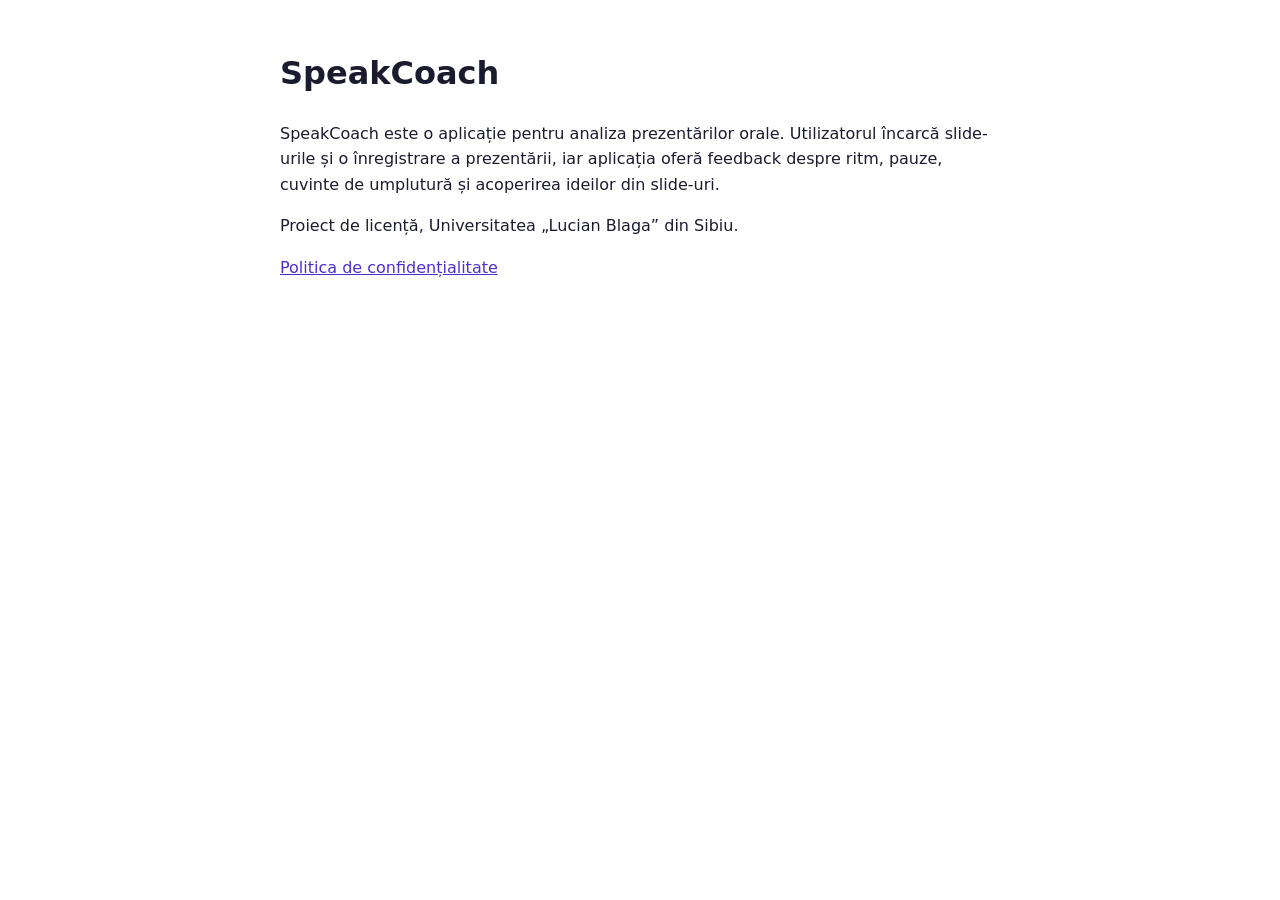
<file: docs/index.html>
<!doctype html>
<html lang="ro">
<head>
<meta charset="utf-8">
<meta name="viewport" content="width=device-width, initial-scale=1">
<title>SpeakCoach</title>
<style>body{font-family:system-ui,sans-serif;max-width:720px;margin:48px auto;padding:0 20px;line-height:1.6;color:#1b1b2f}a{color:#4b2fd6}</style>
</head>
<body>
<h1>SpeakCoach</h1>
<p>SpeakCoach este o aplicație pentru analiza prezentărilor orale. Utilizatorul încarcă slide-urile și o înregistrare a prezentării, iar aplicația oferă feedback despre ritm, pauze, cuvinte de umplutură și acoperirea ideilor din slide-uri.</p>
<p>Proiect de licență, Universitatea „Lucian Blaga” din Sibiu.</p>
<p><a href="privacy.html">Politica de confidențialitate</a></p>
</body>
</html>
</file>
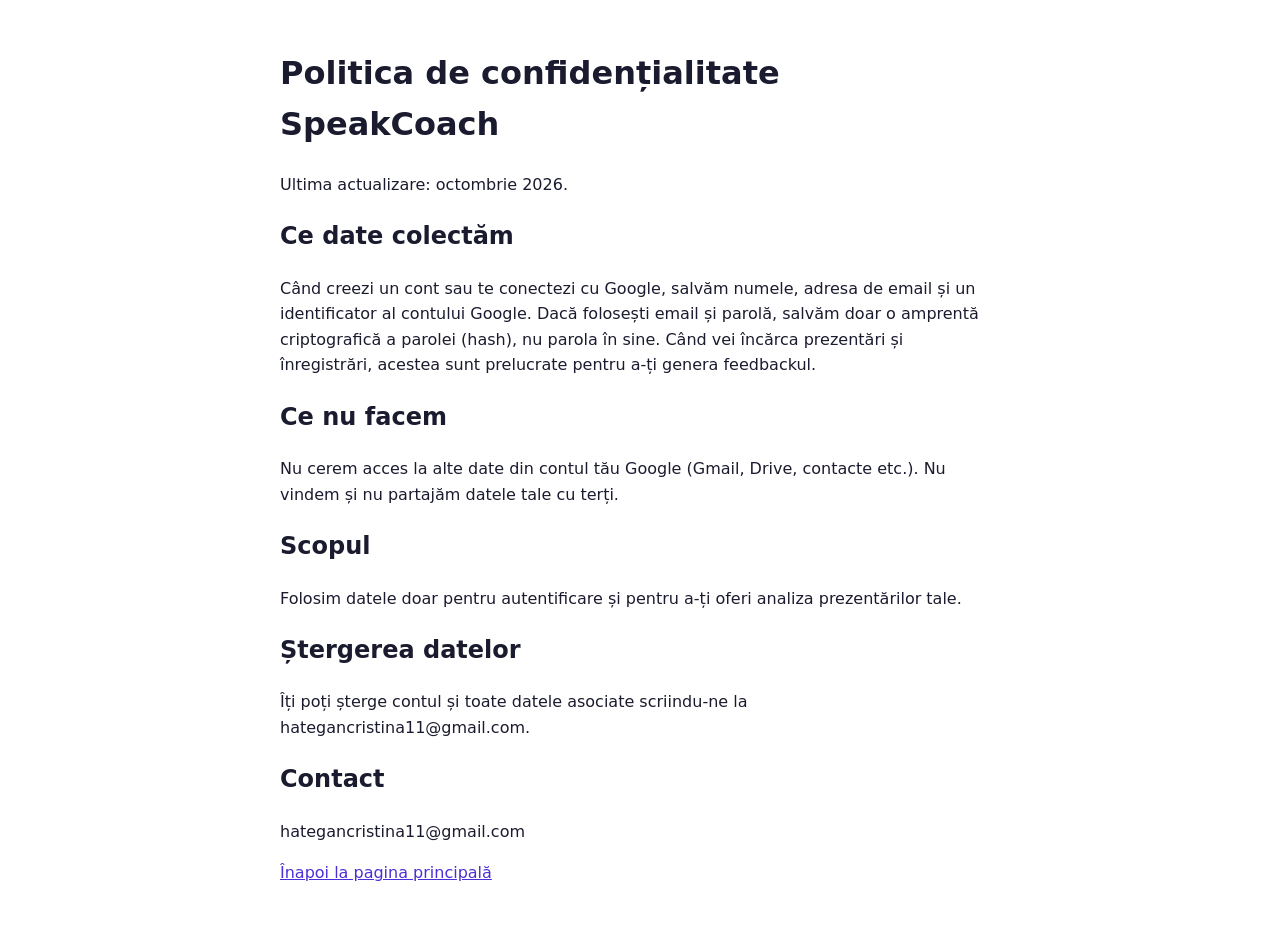
<file: privacy.html>
<!doctype html>
<html lang="ro">
<head>
<meta charset="utf-8">
<meta name="viewport" content="width=device-width, initial-scale=1">
<title>Politica de confidențialitate - SpeakCoach</title>
<style>body{font-family:system-ui,sans-serif;max-width:720px;margin:48px auto;padding:0 20px;line-height:1.6;color:#1b1b2f}a{color:#4b2fd6}</style>
</head>
<body>
<h1>Politica de confidențialitate SpeakCoach</h1>
<p>Ultima actualizare: octombrie 2026.</p>

<h2>Ce date colectăm</h2>
<p>Când creezi un cont sau te conectezi cu Google, salvăm numele, adresa de email și un identificator al contului Google. Dacă folosești email și parolă, salvăm doar o amprentă criptografică a parolei (hash), nu parola în sine. Când vei încărca prezentări și înregistrări, acestea sunt prelucrate pentru a-ți genera feedbackul.</p>

<h2>Ce nu facem</h2>
<p>Nu cerem acces la alte date din contul tău Google (Gmail, Drive, contacte etc.). Nu vindem și nu partajăm datele tale cu terți.</p>

<h2>Scopul</h2>
<p>Folosim datele doar pentru autentificare și pentru a-ți oferi analiza prezentărilor tale.</p>

<h2>Ștergerea datelor</h2>
<p>Îți poți șterge contul și toate datele asociate scriindu-ne la hategancristina11@gmail.com.</p>

<h2>Contact</h2>
<p>hategancristina11@gmail.com</p>

<p><a href="index.html">Înapoi la pagina principală</a></p>
</body>
</html>
</file>
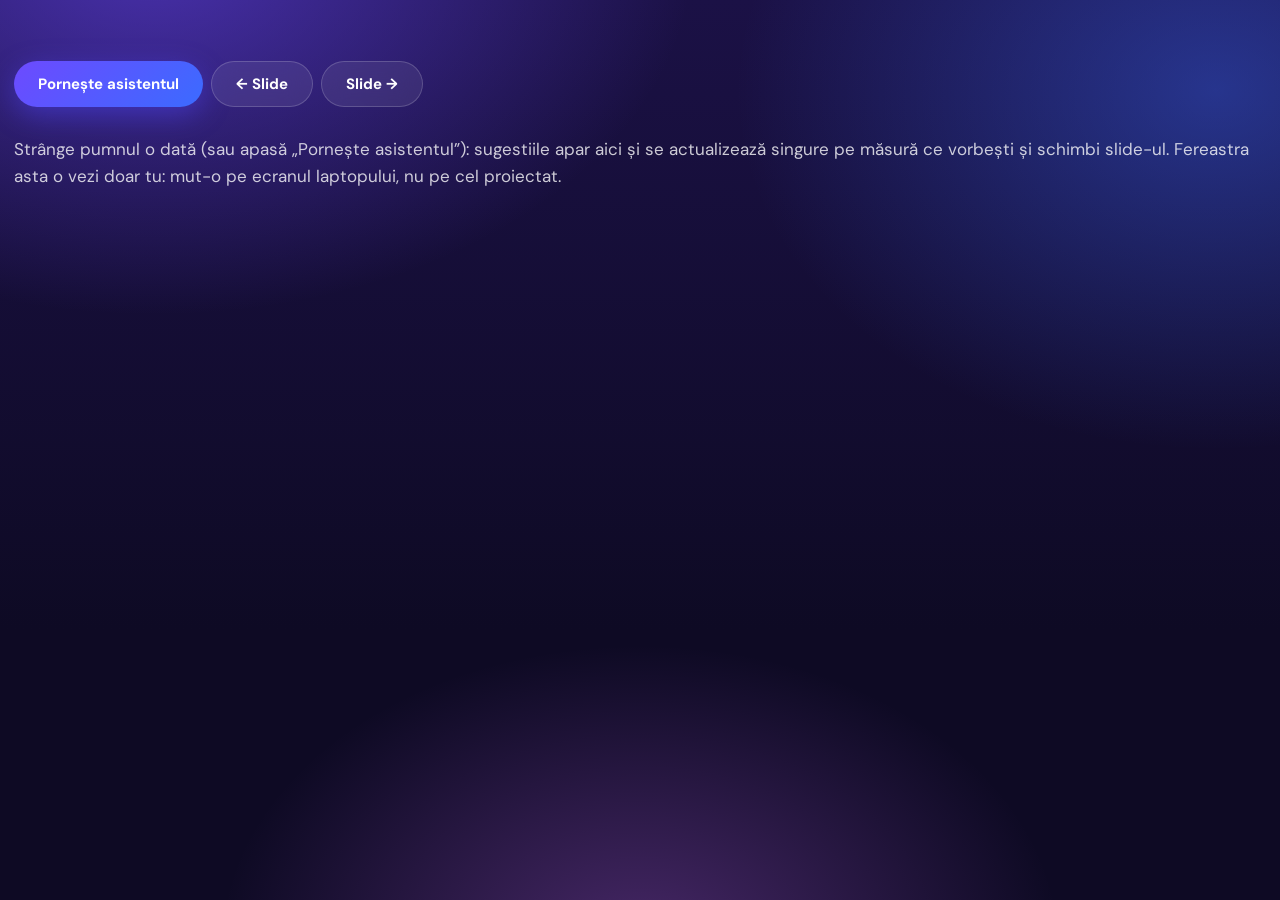
<file: private.html>
<!doctype html>
<html lang="ro">
<head>
<meta charset="utf-8">
<meta name="viewport" content="width=device-width,initial-scale=1">
<title>SpeakCoach · Consolă privată</title>
<link href="https://fonts.googleapis.com/css2?family=Bricolage+Grotesque:opsz,wght@12..96,500..800&family=DM+Sans:wght@400;500;700&display=swap" rel="stylesheet">
<link rel="stylesheet" href="style.css">
</head>
<body class="priv-body">
<div class="priv-head"><div><b id="p-slide"></b><span id="p-title"></span></div><div><span id="p-state"></span> <b id="p-time"></b></div></div>
<div class="priv-actions"><button type="button" class="btn btn-main" id="p-help">Pornește asistentul</button>
<button type="button" class="btn btn-ghost" id="p-prev">← Slide</button><button type="button" class="btn btn-ghost" id="p-next">Slide →</button></div>
<div id="p-coach" class="priv-coach"><p class="priv-empty">Strânge pumnul o dată (sau apasă „Pornește asistentul”): sugestiile apar aici și se actualizează singure pe măsură ce vorbești și schimbi slide-ul. Fereastra asta o vezi doar tu: mut-o pe ecranul laptopului, nu pe cel proiectat.</p></div>

</body>
</html>
</file>
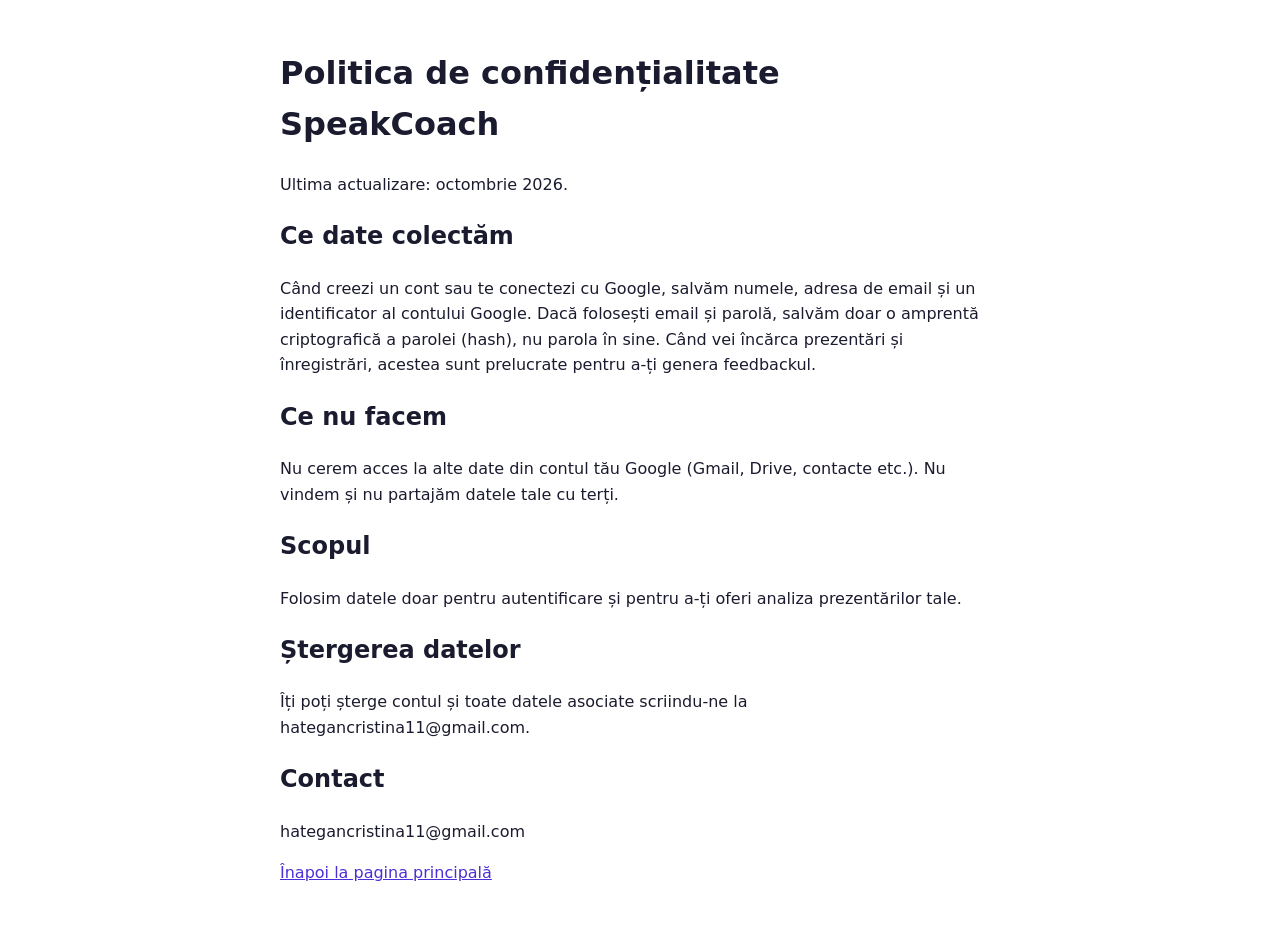
<file: docs/privacy.html>
<!doctype html>
<html lang="ro">
<head>
<meta charset="utf-8">
<meta name="viewport" content="width=device-width, initial-scale=1">
<title>Politica de confidențialitate - SpeakCoach</title>
<style>body{font-family:system-ui,sans-serif;max-width:720px;margin:48px auto;padding:0 20px;line-height:1.6;color:#1b1b2f}a{color:#4b2fd6}</style>
</head>
<body>
<h1>Politica de confidențialitate SpeakCoach</h1>
<p>Ultima actualizare: octombrie 2026.</p>

<h2>Ce date colectăm</h2>
<p>Când creezi un cont sau te conectezi cu Google, salvăm numele, adresa de email și un identificator al contului Google. Dacă folosești email și parolă, salvăm doar o amprentă criptografică a parolei (hash), nu parola în sine. Când vei încărca prezentări și înregistrări, acestea sunt prelucrate pentru a-ți genera feedbackul.</p>

<h2>Ce nu facem</h2>
<p>Nu cerem acces la alte date din contul tău Google (Gmail, Drive, contacte etc.). Nu vindem și nu partajăm datele tale cu terți.</p>

<h2>Scopul</h2>
<p>Folosim datele doar pentru autentificare și pentru a-ți oferi analiza prezentărilor tale.</p>

<h2>Ștergerea datelor</h2>
<p>Îți poți șterge contul și toate datele asociate scriindu-ne la hategancristina11@gmail.com.</p>

<h2>Contact</h2>
<p>hategancristina11@gmail.com</p>

<p><a href="index.html">Înapoi la pagina principală</a></p>
</body>
</html>
</file>
<file: style.css>
:root{
  --bg1:#0E0A24;--bg2:#1B1146;--violet:#6D4AFF;--blue:#3B6BFF;--pink:#C86BFF;--cyan:#6FE3FF;
  --text:#FFFFFF;--muted:rgba(255,255,255,.78);--glass:rgba(255,255,255,.08);--glass-line:rgba(255,255,255,.18);
}
*{box-sizing:border-box}
[hidden]{display:none !important}
html{scroll-behavior:smooth}
body{
  margin:0;font-family:'DM Sans',sans-serif;color:var(--text);line-height:1.6;
  background:
    radial-gradient(900px 600px at 12% -5%,rgba(109,74,255,.55),transparent 60%),
    radial-gradient(800px 600px at 95% 10%,rgba(59,107,255,.40),transparent 60%),
    radial-gradient(700px 500px at 50% 105%,rgba(200,107,255,.30),transparent 60%),
    linear-gradient(180deg,var(--bg2),var(--bg1) 70%);
  min-height:100vh;
}
h1,h2,h3{font-family:'Bricolage Grotesque',sans-serif;margin:0;line-height:1.08;letter-spacing:-.02em}
a{color:inherit}
button{font-family:inherit}
:focus-visible{outline:3px solid var(--cyan);outline-offset:3px}
.wrap{max-width:1180px;margin:0 auto;padding:0 24px}

/* navigare */
header{position:sticky;top:0;z-index:10;padding:20px 0}
.bar{display:flex;align-items:center;justify-content:space-between;gap:16px;min-height:84px;padding:12px 14px 12px 32px;
  background:rgba(20,13,52,.55);border:1px solid var(--glass-line);border-radius:999px;backdrop-filter:blur(18px);-webkit-backdrop-filter:blur(18px)}
.logo{font-family:'Bricolage Grotesque',sans-serif;font-weight:700;font-size:26px;text-decoration:none;display:flex;align-items:center;gap:12px}
.logo span{width:38px;height:38px;border-radius:50%;background:linear-gradient(135deg,var(--pink),var(--blue));display:inline-block}
nav{display:flex;align-items:center;gap:36px}
nav a.link{text-decoration:none;font-size:17px;font-weight:500;color:var(--muted)}
nav a.link:hover{color:#fff}
.btn{display:inline-flex;align-items:center;justify-content:center;min-height:46px;padding:10px 24px;border-radius:999px;border:none;font-size:15px;font-weight:700;cursor:pointer;text-decoration:none;color:#fff;transition:transform .15s}
.btn:hover{transform:translateY(-1px)}
.btn-main{background:linear-gradient(135deg,var(--violet),var(--blue));box-shadow:0 8px 28px rgba(80,70,255,.45)}
.bar .btn{min-height:56px;padding:12px 32px;font-size:16px}
.btn-ghost{background:var(--glass);border:1px solid var(--glass-line);backdrop-filter:blur(12px)}

/* utilizator conectat */
.user{display:none;align-items:center;gap:14px}
.in .user{display:flex}
.in #open-login,.in [data-open-login],.in #landing,.in nav a.link{display:none}
.avatar{width:44px;height:44px;border-radius:50%;background:linear-gradient(135deg,var(--pink),var(--blue));display:flex;align-items:center;justify-content:center;font-family:'Bricolage Grotesque',sans-serif;font-weight:700;font-size:18px;text-transform:uppercase}
.user-name{font-weight:600;font-size:16px;max-width:160px;overflow:hidden;text-overflow:ellipsis;white-space:nowrap}

/* hero */
.hero{padding:72px 0 24px;text-align:center;display:flex;flex-direction:column;align-items:center}
.pill{display:inline-block;font-size:13px;font-weight:700;letter-spacing:.06em;text-transform:uppercase;padding:8px 16px;border-radius:999px;background:var(--glass);border:1px solid var(--glass-line);color:#E6DEFF;margin-bottom:24px}
.hero h1{font-size:68px;font-weight:800;max-width:860px;text-wrap:balance}
.grad{background:linear-gradient(90deg,#C9B8FF,var(--cyan));-webkit-background-clip:text;background-clip:text;color:transparent}
.hero p{font-size:19px;color:var(--muted);margin:24px auto 32px;max-width:600px}
.cta{display:flex;flex-wrap:wrap;gap:12px;justify-content:center}

.wave{margin:56px auto 0;width:min(760px,100%);height:150px;display:flex;align-items:center;justify-content:center;gap:5px;
  padding:0 28px;background:var(--glass);border:1px solid var(--glass-line);border-radius:28px;backdrop-filter:blur(16px);-webkit-backdrop-filter:blur(16px)}
.wave i{flex:1;max-width:8px;border-radius:99px;background:linear-gradient(180deg,var(--cyan),var(--violet));height:var(--h);animation:pulse 1.6s ease-in-out infinite;animation-delay:var(--d)}
@keyframes pulse{0%,100%{transform:scaleY(.35)}50%{transform:scaleY(1)}}

/* secțiuni */
section{padding:88px 0 8px}
.head{max-width:640px;margin-bottom:40px}
.eyebrow{font-size:13px;font-weight:700;letter-spacing:.08em;text-transform:uppercase;color:var(--cyan);margin-bottom:12px}
.head h2{font-size:44px;font-weight:700}
.head p{color:var(--muted);font-size:18px;margin:14px 0 0}

.bento{display:grid;grid-template-columns:repeat(6,1fr);gap:16px}
.card{grid-column:span 2;background:var(--glass);border:1px solid var(--glass-line);border-radius:24px;padding:28px;backdrop-filter:blur(16px);-webkit-backdrop-filter:blur(16px);display:flex;flex-direction:column;gap:12px;transition:transform .2s,border-color .2s}
.card:hover{transform:translateY(-3px);border-color:rgba(255,255,255,.4)}
.card.wide{grid-column:span 4}
.card.full{grid-column:span 6;flex-direction:row;align-items:center;justify-content:space-between;flex-wrap:wrap;
  background:linear-gradient(135deg,rgba(109,74,255,.45),rgba(59,107,255,.30));}
.ico{width:48px;height:48px;border-radius:16px;background:linear-gradient(135deg,rgba(200,107,255,.35),rgba(59,107,255,.35));border:1px solid var(--glass-line);display:flex;align-items:center;justify-content:center}
.ico svg{width:24px;height:24px;stroke:#fff;fill:none;stroke-width:1.8;stroke-linecap:round;stroke-linejoin:round}
.card h3{font-size:24px;font-weight:700}
.card p{margin:0;color:var(--muted);font-size:16px}
.card.full .txt{display:flex;flex-direction:column;gap:12px;max-width:560px}

.steps{display:grid;grid-template-columns:repeat(3,1fr);gap:16px}
.step{padding:8px 0}
.step .n{font-family:'Bricolage Grotesque',sans-serif;font-size:72px;font-weight:800;line-height:1;background:linear-gradient(180deg,#fff,rgba(255,255,255,.15));-webkit-background-clip:text;background-clip:text;color:transparent}
.step h3{font-size:24px;font-weight:700;margin:8px 0}
.step p{margin:0;color:var(--muted);font-size:16px}

.band{margin-top:96px;text-align:center;padding:64px 24px;border-radius:32px;border:1px solid var(--glass-line);
  background:radial-gradient(500px 220px at 50% 0%,rgba(200,107,255,.45),transparent 70%),var(--glass);backdrop-filter:blur(16px);-webkit-backdrop-filter:blur(16px)}
.band h2{font-size:40px;font-weight:700}
.band p{color:var(--muted);font-size:18px;margin:12px 0 28px}
footer{padding:40px 0 48px;color:var(--muted);font-size:14px;text-align:center}

/* autentificare */
dialog{border:1px solid var(--glass-line);border-radius:32px;padding:0;width:min(940px,calc(100% - 32px));color:#fff;overflow:hidden;
  background:#140D34;box-shadow:0 40px 100px rgba(0,0,0,.65)}
dialog::backdrop{background:rgba(8,5,24,.75);backdrop-filter:blur(8px)}
.auth{display:grid;grid-template-columns:0.9fr 1.1fr;min-height:620px}
.auth-side{position:relative;padding:40px;display:flex;flex-direction:column;justify-content:space-between;gap:28px;overflow:hidden;
  background:
    radial-gradient(420px 320px at 0% 0%,rgba(200,107,255,.55),transparent 65%),
    radial-gradient(420px 320px at 100% 100%,rgba(111,227,255,.30),transparent 65%),
    linear-gradient(160deg,#4B2FD6,#2A1B8F 60%,#1B1146)}
.auth-side h2{font-size:38px;font-weight:700}
.auth-side p{color:rgba(255,255,255,.85);font-size:16px;margin:12px 0 0}
.perks{list-style:none;margin:0;padding:0;display:flex;flex-direction:column;gap:14px}
.perks li{display:flex;gap:12px;align-items:flex-start;font-size:15px;color:rgba(255,255,255,.92)}
.perks svg{flex:0 0 22px;width:22px;height:22px;padding:4px;border-radius:50%;background:rgba(255,255,255,.18);stroke:#fff;fill:none;stroke-width:2.6;stroke-linecap:round;stroke-linejoin:round;margin-top:1px}
.mini-wave{height:56px;display:flex;align-items:center;gap:4px}
.mini-wave i{flex:1;max-width:6px;border-radius:99px;background:linear-gradient(180deg,var(--cyan),#fff);opacity:.85;height:var(--h);animation:pulse 1.6s ease-in-out infinite;animation-delay:var(--d)}
.auth-form{position:relative;padding:40px;display:flex;flex-direction:column;gap:16px;justify-content:center;background:linear-gradient(180deg,#1A1142,#120B30)}
.auth-form h3{font-size:30px;font-weight:700}
.sub{margin:-8px 0 0;color:var(--muted);font-size:15px}
.x{position:absolute;top:16px;right:16px;width:44px;height:44px;border-radius:50%;border:1px solid var(--glass-line);background:var(--glass);color:#fff;cursor:pointer;display:flex;align-items:center;justify-content:center}
.x svg{width:18px;height:18px;stroke:#fff;fill:none;stroke-width:2.2;stroke-linecap:round}
.tabs{display:flex;gap:6px;padding:4px;background:rgba(255,255,255,.08);border-radius:999px}
.tabs button{flex:1;min-height:46px;border-radius:999px;border:none;background:transparent;color:#fff;font-weight:700;cursor:pointer;font-size:15px}
.tabs button[aria-pressed="true"]{background:linear-gradient(135deg,var(--violet),var(--blue));box-shadow:0 6px 20px rgba(80,70,255,.4)}
label.f{display:flex;flex-direction:column;gap:6px;font-size:14px;font-weight:600}
.field{position:relative;display:flex;align-items:center}
.field>svg{position:absolute;left:14px;width:20px;height:20px;stroke:rgba(255,255,255,.65);fill:none;stroke-width:1.8;stroke-linecap:round;stroke-linejoin:round;pointer-events:none}
.field input{width:100%;min-height:52px;border:1px solid var(--glass-line);border-radius:16px;padding:8px 48px 8px 44px;font:inherit;font-weight:400;color:#fff;background:rgba(255,255,255,.07)}
.field input::placeholder{color:rgba(255,255,255,.5)}
.field input:focus{border-color:var(--cyan);outline:none;box-shadow:0 0 0 3px rgba(111,227,255,.25)}
.eye{position:absolute;right:6px;width:44px;height:44px;border:none;background:none;cursor:pointer;display:flex;align-items:center;justify-content:center}
.eye svg{width:20px;height:20px;stroke:rgba(255,255,255,.75);fill:none;stroke-width:1.8;stroke-linecap:round;stroke-linejoin:round}
.strength{display:flex;align-items:center;gap:6px;font-size:13px;color:var(--muted)}
.strength i{flex:0 0 44px;height:5px;border-radius:99px;background:rgba(255,255,255,.18)}
.strength i.on{background:var(--cyan)}
.strength span{margin-left:6px}
.opts{display:flex;align-items:center;justify-content:space-between;gap:12px;font-size:14px}
.check{display:flex;flex-direction:row;align-items:flex-start;gap:10px;font-weight:400;font-size:14px;color:var(--muted);cursor:pointer}
.check input{accent-color:var(--violet);width:20px;height:20px;margin:1px 0 0;flex:0 0 20px;min-height:0;padding:0}
.opts a{color:#C9B8FF;font-weight:600;text-decoration:none}
.opts a:hover{text-decoration:underline}
.msg{font-size:14px;background:rgba(111,227,255,.12);border:1px solid rgba(111,227,255,.35);border-radius:14px;padding:10px 14px;color:#D9F6FF}
.msg.err{background:rgba(255,107,129,.14);border-color:rgba(255,107,129,.55);color:#FFD6DD}
.auth-form .btn:disabled{opacity:.6;cursor:wait}
.auth-form .btn{width:100%;min-height:54px;font-size:16px}
.switch{text-align:center;font-size:14px;color:var(--muted)}
.switch button{background:none;border:none;color:#C9B8FF;font-weight:700;cursor:pointer;font-size:14px;text-decoration:underline;padding:4px}

@media (max-width:860px){
  .hero{padding-top:40px}
  .hero h1{font-size:42px}
  .head h2,.band h2{font-size:32px}
  .bento{grid-template-columns:1fr}
  .card,.card.wide,.card.full{grid-column:auto}
  .steps{grid-template-columns:1fr;gap:24px}
  nav a.link{display:none}
  .user-name{display:none}
  nav{gap:12px}
  .bar{min-height:72px;padding:10px 12px 10px 20px}
  .logo{font-size:20px;gap:8px}
  .logo span{width:30px;height:30px}
  .bar .btn{min-height:48px;padding:10px 20px;font-size:15px}
  .auth{grid-template-columns:1fr}
  .auth-side{display:none}
  .auth-form{padding:32px 24px}
  .wave{height:110px;gap:3px;padding:0 16px}
}
@media (prefers-reduced-motion:reduce){
  .wave i{animation:none;transform:scaleY(.7)}
  html{scroll-behavior:auto}.btn,.card{transition:none}
}

/* fereastra nu depășește ecranul; formularul derulează */
dialog{max-height:calc(100dvh - 24px)}
.auth{max-height:calc(100dvh - 24px);min-height:0;grid-template-rows:minmax(0,1fr)}
.auth-form{overflow-y:auto;justify-content:flex-start}
.auth-form h3{margin-top:auto}
.auth-form .switch{margin-bottom:auto}

/* conectare cu Google */
.google{display:flex;flex-direction:column;gap:14px}
#google-btn{display:flex;justify-content:center;min-height:44px}
.or{display:flex;align-items:center;gap:12px;color:var(--muted);font-size:13px}
.or::before,.or::after{content:"";flex:1;height:1px;background:var(--glass-line)}

/* dimensiuni mai mici pe ecran de laptop */
@media (min-width:861px){
  header{padding:12px 0}
  .bar{min-height:66px;padding:8px 10px 8px 26px}
  .logo{font-size:22px;gap:10px}
  .logo span{width:32px;height:32px}
  nav{gap:28px}
  nav a.link{font-size:15px}
  .bar .btn{min-height:46px;padding:10px 26px;font-size:15px}
  .avatar{width:38px;height:38px;font-size:16px}
  .user-name{font-size:15px}
  .hero{padding:44px 0 12px}
  .pill{font-size:12px;padding:6px 14px;margin-bottom:18px}
  .hero h1{font-size:50px;max-width:760px}
  .hero p{font-size:17px;margin:18px auto 26px;max-width:540px}
  .wave{margin-top:36px;height:104px;width:min(660px,100%)}
  section{padding:60px 0 4px}
  .head{margin-bottom:28px}
  .head h2{font-size:34px}
  .head p{font-size:16px}
  .card{padding:22px;border-radius:20px;gap:10px}
  .card h3,.step h3{font-size:20px}
  .card p,.step p{font-size:15px}
  .ico{width:42px;height:42px;border-radius:14px}
  .step .n{font-size:54px}
  .band{margin-top:64px;padding:44px 24px}
  .band h2{font-size:32px}
  .band p{font-size:16px;margin:10px 0 22px}
  dialog{width:min(820px,calc(100% - 32px))}
  .auth{min-height:540px}
  .auth-side,.auth-form{padding:32px}
  .auth-side h2{font-size:32px}
  .auth-form h3{font-size:26px}
  .field input{min-height:48px}
  .auth-form .btn{min-height:50px}
}

/* pagina de încărcare (după autentificare) */
.app{display:none;padding:40px 0 24px}
.in .app{display:block}
.up{display:flex;flex-direction:column;gap:18px}
.up-grid{display:grid;grid-template-columns:1fr 1fr;gap:16px}
.up-card{background:var(--glass);border:1px solid var(--glass-line);border-radius:24px;padding:24px;display:flex;flex-direction:column;gap:10px;backdrop-filter:blur(16px);-webkit-backdrop-filter:blur(16px)}
.up-n{width:34px;height:34px;border-radius:50%;background:linear-gradient(135deg,var(--violet),var(--blue));display:flex;align-items:center;justify-content:center;font-weight:700;font-size:15px}
.up-card h3{font-size:22px;font-weight:700}
.hint{margin:0;color:var(--muted);font-size:14px}
.sr{position:absolute;width:1px;height:1px;opacity:0;pointer-events:none}
.drop{display:flex;flex-direction:column;align-items:center;justify-content:center;gap:8px;text-align:center;min-height:150px;padding:20px;border:2px dashed rgba(255,255,255,.35);border-radius:20px;cursor:pointer;background:rgba(255,255,255,.04);transition:border-color .15s,background .15s}
.drop:hover,.drop.over{border-color:var(--cyan);background:rgba(111,227,255,.08)}
.up-card:focus-within .drop{border-color:var(--cyan);box-shadow:0 0 0 3px rgba(111,227,255,.25)}
.drop svg{width:30px;height:30px;stroke:var(--cyan);fill:none;stroke-width:1.8;stroke-linecap:round;stroke-linejoin:round}
.drop-t{font-weight:700;font-size:16px}
.drop-s{font-size:14px;color:var(--muted);word-break:break-word}
.drop.has{border-style:solid;border-color:rgba(111,227,255,.7);background:rgba(111,227,255,.08)}
.drop.has .drop-s{color:#fff;font-weight:600}
.clear{align-self:flex-start;background:none;border:none;color:#C9B8FF;font-weight:700;font-size:14px;text-decoration:underline;cursor:pointer;padding:4px 0;min-height:32px}
.rec-preview video,.rec-preview audio,.pres-player video,.pres-player audio{width:100%;border-radius:14px;margin-top:4px;background:#000}
.rec-preview audio,.pres-player audio{background:none}
.up-title{max-width:520px}
.field.plain input{padding:8px 16px}
.up-progress{display:flex;align-items:center;gap:12px}
.up-progress .track{flex:1;height:10px;border-radius:99px;background:rgba(255,255,255,.15);overflow:hidden}
.up-progress .track i{display:block;height:100%;width:0;border-radius:99px;background:linear-gradient(90deg,var(--violet),var(--cyan));transition:width .2s}
.up-progress span{font-size:14px;font-weight:700;min-width:44px;text-align:right}
.up-submit{align-self:flex-start;min-height:54px;padding:12px 36px;font-size:16px}
.up-submit:disabled{opacity:.45;cursor:not-allowed;box-shadow:none}
.up-submit:disabled:hover{transform:none}
.list-head{margin:48px 0 16px}
.list-head h2{font-size:30px}
.empty{color:var(--muted);margin:0}
.pres-list{display:grid;grid-template-columns:repeat(2,1fr);gap:16px}
.pres{background:var(--glass);border:1px solid var(--glass-line);border-radius:22px;padding:22px;display:flex;flex-direction:column;gap:12px;backdrop-filter:blur(16px);-webkit-backdrop-filter:blur(16px)}
.pres-top{display:flex;align-items:flex-start;justify-content:space-between;gap:12px}
.pres-info h4{margin:0;font-family:'Bricolage Grotesque',sans-serif;font-size:20px;line-height:1.2;word-break:break-word}
.pres-meta{margin:4px 0 0;color:var(--muted);font-size:14px}
.badge{flex:none;font-size:12px;font-weight:700;padding:5px 12px;border-radius:999px;background:rgba(111,227,255,.15);border:1px solid rgba(111,227,255,.45);color:#D9F6FF}
.pres-files{list-style:none;margin:0;padding:0;display:flex;flex-direction:column;gap:4px;font-size:14px;color:var(--muted);word-break:break-word}
.pres-actions{display:flex;flex-wrap:wrap;gap:8px}
.btn.sm{min-height:40px;padding:8px 16px;font-size:14px}
.btn-danger{background:rgba(255,107,129,.14);border:1px solid rgba(255,107,129,.5);color:#FFD6DD}
.btn-danger:disabled{opacity:.6}
@media (max-width:860px){
  .up-grid,.pres-list{grid-template-columns:1fr}
  .app{padding-top:24px}
  .up-submit{align-self:stretch}
}

/* telefoane mici: bara de sus încape și când ești autentificată */
@media (max-width:520px){
  .avatar{display:none}
  .logo{font-size:18px;gap:8px}
  .logo span{width:26px;height:26px}
  .bar{padding:8px 10px 8px 16px}
  .bar .btn{min-height:42px;padding:8px 18px;font-size:14px}
}

/* analiză și raport */
.up-opts{display:grid;grid-template-columns:260px 1fr;gap:16px;max-width:780px}
.field select{width:100%;min-height:52px;border:1px solid var(--glass-line);border-radius:16px;padding:8px 16px;font:inherit;color:#fff;background:rgba(255,255,255,.07);cursor:pointer}
.field select:focus{border-color:var(--cyan);outline:none;box-shadow:0 0 0 3px rgba(111,227,255,.25)}
.field select option{color:#111}
.badge.queued,.badge.processing{background:rgba(255,195,107,.14);border-color:rgba(255,195,107,.5);color:#FFE6BE}
.badge.done{background:rgba(94,230,168,.15);border-color:rgba(94,230,168,.5);color:#C8FFE6}
.badge.error{background:rgba(255,107,129,.14);border-color:rgba(255,107,129,.5);color:#FFD6DD}
.pres-progress{display:flex;align-items:center;gap:10px}
.pres-progress .track{flex:1;height:8px;border-radius:99px;background:rgba(255,255,255,.15);overflow:hidden}
.pres-progress .track i{display:block;height:100%;width:0;border-radius:99px;background:linear-gradient(90deg,var(--violet),var(--cyan));transition:width .4s}
.pres-progress span{font-size:13px;font-weight:700;min-width:70px;text-align:right}
.pres-error{margin:0;color:#FFD6DD;font-size:14px}

.rep-head{margin:28px 0 24px;max-width:none}
.rep-head h2{font-size:34px}
.tiles{display:grid;grid-template-columns:repeat(3,1fr);gap:14px}
.tile{background:var(--glass);border:1px solid var(--glass-line);border-radius:22px;padding:20px;display:flex;flex-direction:column;gap:4px;backdrop-filter:blur(16px);-webkit-backdrop-filter:blur(16px)}
.tile-l{font-size:14px;color:var(--muted);font-weight:600}
.tile-v{font-family:'Bricolage Grotesque',sans-serif;font-size:42px;font-weight:800;line-height:1.1}
.tile-v small{font-family:'DM Sans',sans-serif;font-size:15px;font-weight:600;color:var(--muted)}
.tile-n{font-size:14px;color:var(--muted)}
.lvl{align-self:flex-start;margin-top:8px;font-size:12px;font-weight:700;padding:4px 12px;border-radius:999px;border:1px solid}
.lvl.good{background:rgba(94,230,168,.15);border-color:rgba(94,230,168,.5);color:#C8FFE6}
.lvl.warn{background:rgba(255,195,107,.14);border-color:rgba(255,195,107,.5);color:#FFE6BE}
.lvl.bad{background:rgba(255,107,129,.14);border-color:rgba(255,107,129,.5);color:#FFD6DD}

.rep-sec{margin-top:40px}
.rep-sec h3{font-size:24px;font-weight:700}
.rep-sub{margin:6px 0 0;color:var(--muted);font-size:15px}
.rep-note{margin:10px 0 0;font-size:14px;color:var(--muted);background:var(--glass);border:1px solid var(--glass-line);border-radius:14px;padding:10px 14px}

.chart{display:grid;grid-template-columns:44px 1fr;gap:10px;margin:22px 0 36px}
.chart-y{display:flex;flex-direction:column;justify-content:space-between;height:200px;text-align:right;font-size:12px;color:var(--muted)}
.chart-plot{position:relative;height:200px;border-bottom:1px solid var(--glass-line);background:linear-gradient(var(--glass-line),var(--glass-line)) 0 0/100% 1px no-repeat,linear-gradient(var(--glass-line),var(--glass-line)) 0 50%/100% 1px no-repeat}
.chart-band{position:absolute;left:0;right:0;background:rgba(94,230,168,.13);border-top:1px dashed rgba(94,230,168,.55);border-bottom:1px dashed rgba(94,230,168,.55)}
.chart-band span{position:absolute;right:8px;top:2px;font-size:11px;color:#C8FFE6}
.chart-bars{position:absolute;inset:0;display:flex;align-items:flex-end;gap:6px}
.chart-col{flex:1;max-width:44px;height:100%;display:flex;flex-direction:column;justify-content:flex-end;position:relative}
.pbar{position:relative;width:100%;border-radius:4px 4px 0 0;background:linear-gradient(180deg,var(--cyan),var(--violet))}
.pbar:hover::after,.pbar:focus-visible::after{content:attr(data-v);position:absolute;bottom:calc(100% + 6px);left:50%;transform:translateX(-50%);white-space:nowrap;font-size:12px;font-weight:700;background:#fff;color:#1B1146;padding:4px 8px;border-radius:8px;z-index:2}
.chart-x{position:absolute;top:100%;left:-8px;right:-8px;text-align:center;font-size:12px;color:var(--muted);margin-top:6px;white-space:nowrap}
.rep-table{margin-top:8px;font-size:14px;color:var(--muted)}
.rep-table summary{cursor:pointer;font-weight:700;color:#C9B8FF}
.rep-table table{margin-top:10px;border-collapse:collapse;min-width:260px}
.rep-table th,.rep-table td{text-align:left;padding:6px 20px 6px 0;border-bottom:1px solid var(--glass-line)}

.fb{display:flex;gap:14px;align-items:flex-start;margin-top:12px;padding:16px 18px;border-radius:18px;border:1px solid;background:var(--glass)}
.fb p{margin:4px 0 0;color:var(--muted);font-size:15px}
.fb-i{flex:none;width:28px;height:28px;border-radius:50%;display:flex;align-items:center;justify-content:center;font-weight:800;font-size:14px;border:1px solid}
.fb.good{border-color:rgba(94,230,168,.45)}.fb.good .fb-i{background:rgba(94,230,168,.18);border-color:rgba(94,230,168,.6);color:#C8FFE6}
.fb.warn{border-color:rgba(255,195,107,.45)}.fb.warn .fb-i{background:rgba(255,195,107,.16);border-color:rgba(255,195,107,.6);color:#FFE6BE}
.fb.bad{border-color:rgba(255,107,129,.5)}.fb.bad .fb-i{background:rgba(255,107,129,.16);border-color:rgba(255,107,129,.6);color:#FFD6DD}

.chips{display:flex;flex-wrap:wrap;gap:8px;margin-top:14px}
.chip{font-size:14px;font-weight:700;padding:6px 14px;border-radius:999px;border:1px solid}
.chip.hes{background:rgba(201,184,255,.18);border-color:rgba(201,184,255,.55);color:#E6DEFF}
.chip.fil{background:rgba(255,179,107,.16);border-color:rgba(255,179,107,.55);color:#FFE2C2}
.pauses{margin:14px 0 0;padding-left:20px;color:var(--muted);font-size:15px}
.transcript{margin-top:14px;max-height:440px;overflow-y:auto;padding:18px 20px;background:var(--glass);border:1px solid var(--glass-line);border-radius:20px;scrollbar-width:thin;scrollbar-color:rgba(255,255,255,.3) transparent}
.tr-row{margin:0 0 12px;line-height:1.9;font-size:16px}
.tr-t{display:inline-block;margin-right:10px;font-size:12px;font-weight:700;color:var(--cyan);font-variant-numeric:tabular-nums}
.tk.h{background:rgba(201,184,255,.25);color:#E6DEFF;border-radius:6px;padding:1px 6px}
.tk.f{background:rgba(255,179,107,.22);color:#FFE2C2;border-radius:6px;padding:1px 6px}
.tk.p{color:var(--cyan);font-style:italic;border:1px dashed rgba(111,227,255,.55);border-radius:6px;padding:1px 8px;font-size:14px}
.tk.p::before{content:"⏸ "}
@media (max-width:860px){
  .up-opts{grid-template-columns:1fr}
  .tiles{grid-template-columns:repeat(2,1fr)}
  .rep-head h2{font-size:28px}
}
@media (max-width:520px){
  .tiles{grid-template-columns:1fr}
  .chart{grid-template-columns:34px 1fr}
  .chart-bars{gap:3px}
}

.rep-sec .tiles{margin-top:16px}
.chart-title{margin:28px 0 0;font-weight:600}

/* exersare live */
.live-open{margin-top:20px}
.live-back{margin-bottom:12px}
.live-stage{position:relative;border-radius:24px;overflow:hidden;background:#0a0720;border:1px solid var(--glass-line);aspect-ratio:16/9}
.live-stage video{width:100%;height:100%;object-fit:cover;transform:scaleX(-1);display:block}
.live-status{position:absolute;left:14px;bottom:14px;padding:6px 14px;border-radius:999px;background:rgba(14,10,36,.75);border:1px solid var(--glass-line);font-size:14px;font-weight:600}
.live-status.ok{border-color:#5be0a0}
.live-status.warn{border-color:#ffb454;background:rgba(80,50,0,.8)}
.live-rec{position:absolute;right:14px;top:14px;display:flex;gap:8px;align-items:center;padding:6px 12px;border-radius:999px;background:rgba(14,10,36,.75);font-weight:700;font-size:14px}
.live-rec i{width:10px;height:10px;border-radius:50%;background:#ff4d6d;animation:blink 1.2s ease-in-out infinite}
@keyframes blink{50%{opacity:.3}}
.live-tip{position:absolute;left:14px;right:14px;top:14px;display:flex;flex-direction:column;gap:2px;padding:14px 18px;border-radius:18px;background:rgba(255,180,84,.95);color:#2b1a00;font-size:16px;max-width:520px}
.live-tip[hidden]{display:none}
.live-actions{display:flex;gap:12px;margin-top:20px;flex-wrap:wrap}
.live-summary{margin-top:24px;max-width:760px;background:var(--glass);border:1px solid var(--glass-line);border-radius:20px;padding:20px 24px}
.live-summary h3{margin:0 0 10px}
.sum-row{display:flex;justify-content:space-between;gap:16px;padding:6px 0;border-bottom:1px solid var(--glass-line)}
.sum-note{margin:12px 0 0;color:var(--muted)}
.live-h{margin:32px 0 8px}
.live-log{list-style:none;padding:0;margin:0;max-width:760px;display:flex;flex-direction:column;gap:6px}
.live-log li{padding:10px 14px;border-radius:12px;background:var(--glass);border:1px solid var(--glass-line)}
.live-log b{color:var(--cyan);margin-right:6px}

.live-setup{display:flex;flex-wrap:wrap;gap:20px;align-items:flex-end;margin:24px 0 8px;max-width:1100px}
.live-setup label.f{min-width:220px}
.live-pdf{display:flex;flex-wrap:wrap;align-items:center;gap:12px}
.live-pdf label.btn{cursor:pointer}
.live-pdf:focus-within label.btn{box-shadow:0 0 0 3px rgba(111,227,255,.25)}
.live-grid{display:grid;grid-template-columns:minmax(0,760px);gap:20px;margin-top:16px;max-width:1100px}
.live-grid.has-slides{grid-template-columns:minmax(0,1.5fr) minmax(0,1fr)}
.live-slidebox{background:var(--glass);border:1px solid var(--glass-line);border-radius:24px;padding:14px;display:flex;flex-direction:column;gap:10px}
.live-slidebox canvas{display:block;border-radius:12px;background:#fff;max-width:100%}
.live-slidebar{display:flex;align-items:center;justify-content:space-between;gap:12px;font-weight:700}
.live-slidebar .btn:disabled{opacity:.4;cursor:default}
#live-slide-title{color:#fff;font-weight:600;font-size:16px}
.live-heard{min-height:24px;margin:8px 4px 0;color:var(--muted);font-size:14px;font-style:italic}
.live-coach{position:fixed;left:50%;bottom:16px;transform:translateX(-50%);z-index:30;width:min(1180px,calc(100% - 24px));max-height:44vh;overflow:auto;
  padding:14px 18px;border-radius:24px;background:rgba(24,14,58,.96);border:2px solid rgba(255,180,84,.85);box-shadow:0 20px 70px rgba(0,0,0,.65)}
.live-coach[hidden]{display:none}
.coach-x{position:absolute;top:8px;right:10px;width:44px;height:44px;border-radius:50%;border:1px solid var(--glass-line);background:var(--glass);color:#fff;font-size:26px;line-height:1;cursor:pointer}
.coach{display:grid;grid-template-columns:1fr 1.5fr 1.2fr;gap:12px;padding-right:44px;font-size:clamp(16px,1.55vw,23px);line-height:1.3}
@media (max-width:860px){.coach{grid-template-columns:1fr}}
.coach.has-ai .coach-sec ul{font-size:.78em;opacity:.85}
.coach-sec{background:rgba(14,10,36,.45);border-radius:14px;padding:10px 14px}
.coach-sec h4{margin:0 0 6px;font-size:14px;letter-spacing:.06em;text-transform:uppercase;color:#FFD9A0}
.coach-sec p{margin:0}
.coach-sec ul{margin:0;padding-left:18px;display:flex;flex-direction:column;gap:4px}
.coach-sec.relax{border:1px solid rgba(94,230,168,.4)}
@media (max-width:860px){.live-grid.has-slides{grid-template-columns:minmax(0,1fr)}}

#live-grid{scroll-margin-top:96px}

.coach-ai{margin:8px 0 0;font-size:.7em;color:var(--muted);font-style:italic}
.ai-say{display:flex;gap:10px;align-items:flex-start;margin-bottom:8px;padding:8px 10px;border-radius:12px;background:rgba(109,74,255,.35);border:1px solid rgba(200,180,255,.5)}
.ai-tag{flex:none;font-size:.55em;font-weight:800;letter-spacing:.06em;padding:3px 8px;border-radius:999px;background:linear-gradient(135deg,var(--violet),var(--blue));margin-top:.35em}
.live-ai-note{margin:10px 0 0;max-width:760px}

.live-textslide{aspect-ratio:16/9;overflow:auto;border-radius:12px;background:#fbfaf7;color:#1a1740;padding:6% 7%}
.live-textslide h3{font-size:clamp(20px,2.4vw,34px);margin:0 0 14px;color:#1a1740}
.live-textslide ul{margin:0;padding-left:1.2em;display:flex;flex-direction:column;gap:8px;font-size:clamp(15px,1.5vw,22px)}

/* comparație cu slide-urile */
.slidebar{display:flex;height:44px;border-radius:12px;overflow:hidden;border:1px solid var(--glass-line);margin-top:8px}
.slidebar .seg{flex-basis:0;min-width:0;display:flex;align-items:center;justify-content:center;font-size:12px;font-weight:700;white-space:nowrap;overflow:hidden;
  background:hsl(var(--h),55%,38%);border-right:1px solid rgba(255,255,255,.25)}
.slide-list{display:flex;flex-direction:column;gap:8px;margin:14px 0 6px}
.slide-item{background:var(--glass);border:1px solid var(--glass-line);border-radius:16px;padding:4px 16px}
.slide-item summary{display:flex;align-items:center;gap:12px;cursor:pointer;min-height:48px;list-style:none}
.slide-item summary::-webkit-details-marker{display:none}
.sl-n{flex:none;width:30px;height:30px;border-radius:50%;background:linear-gradient(135deg,var(--violet),var(--blue));display:flex;align-items:center;justify-content:center;font-weight:700;font-size:14px}
.sl-t{flex:1;font-weight:600;min-width:0;overflow:hidden;text-overflow:ellipsis;white-space:nowrap}
.sl-m{flex:none;font-size:13px;color:var(--muted)}
.slide-item.skipped{border-color:rgba(255,195,107,.5)}
.sl-pts{list-style:none;margin:4px 0 12px;padding:0;display:flex;flex-direction:column;gap:6px;font-size:15px}
.sl-pts li.ok{color:#C8FFE6}
.sl-pts li.miss{color:#FFE6BE}
.sl-mark{display:inline-block;width:1.2em;font-weight:800}
.sr-only{position:absolute;width:1px;height:1px;overflow:hidden;clip:rect(0 0 0 0);white-space:nowrap}
@media (max-width:520px){.sl-m{display:none}}

/* consola privată (fereastră separată) */
.priv-body{padding:14px;min-height:100vh;display:flex;flex-direction:column;gap:12px}
.priv-head{display:flex;justify-content:space-between;align-items:center;gap:10px;flex-wrap:wrap;font-size:16px}
.priv-head b{font-size:22px;margin-right:10px}
.priv-head span{color:var(--muted)}
.priv-coach{flex:1;overflow:auto}
.priv-empty{color:var(--muted);font-size:17px}
.priv-coach .coach{grid-template-columns:1fr;padding-right:0;font-size:20px}
.priv-actions{display:flex;gap:8px;flex-wrap:wrap}
.coach.has-extra{grid-template-columns:1fr 1.4fr 1.4fr 1.1fr}
@media (max-width:860px){.coach.has-extra{grid-template-columns:1fr}}
.coach-sec.extra{border:1px solid rgba(111,227,255,.4)}
.priv-coach .coach.has-extra{grid-template-columns:1fr}
.coach-sec.extra li{list-style:none;margin-left:-18px}
</file>
